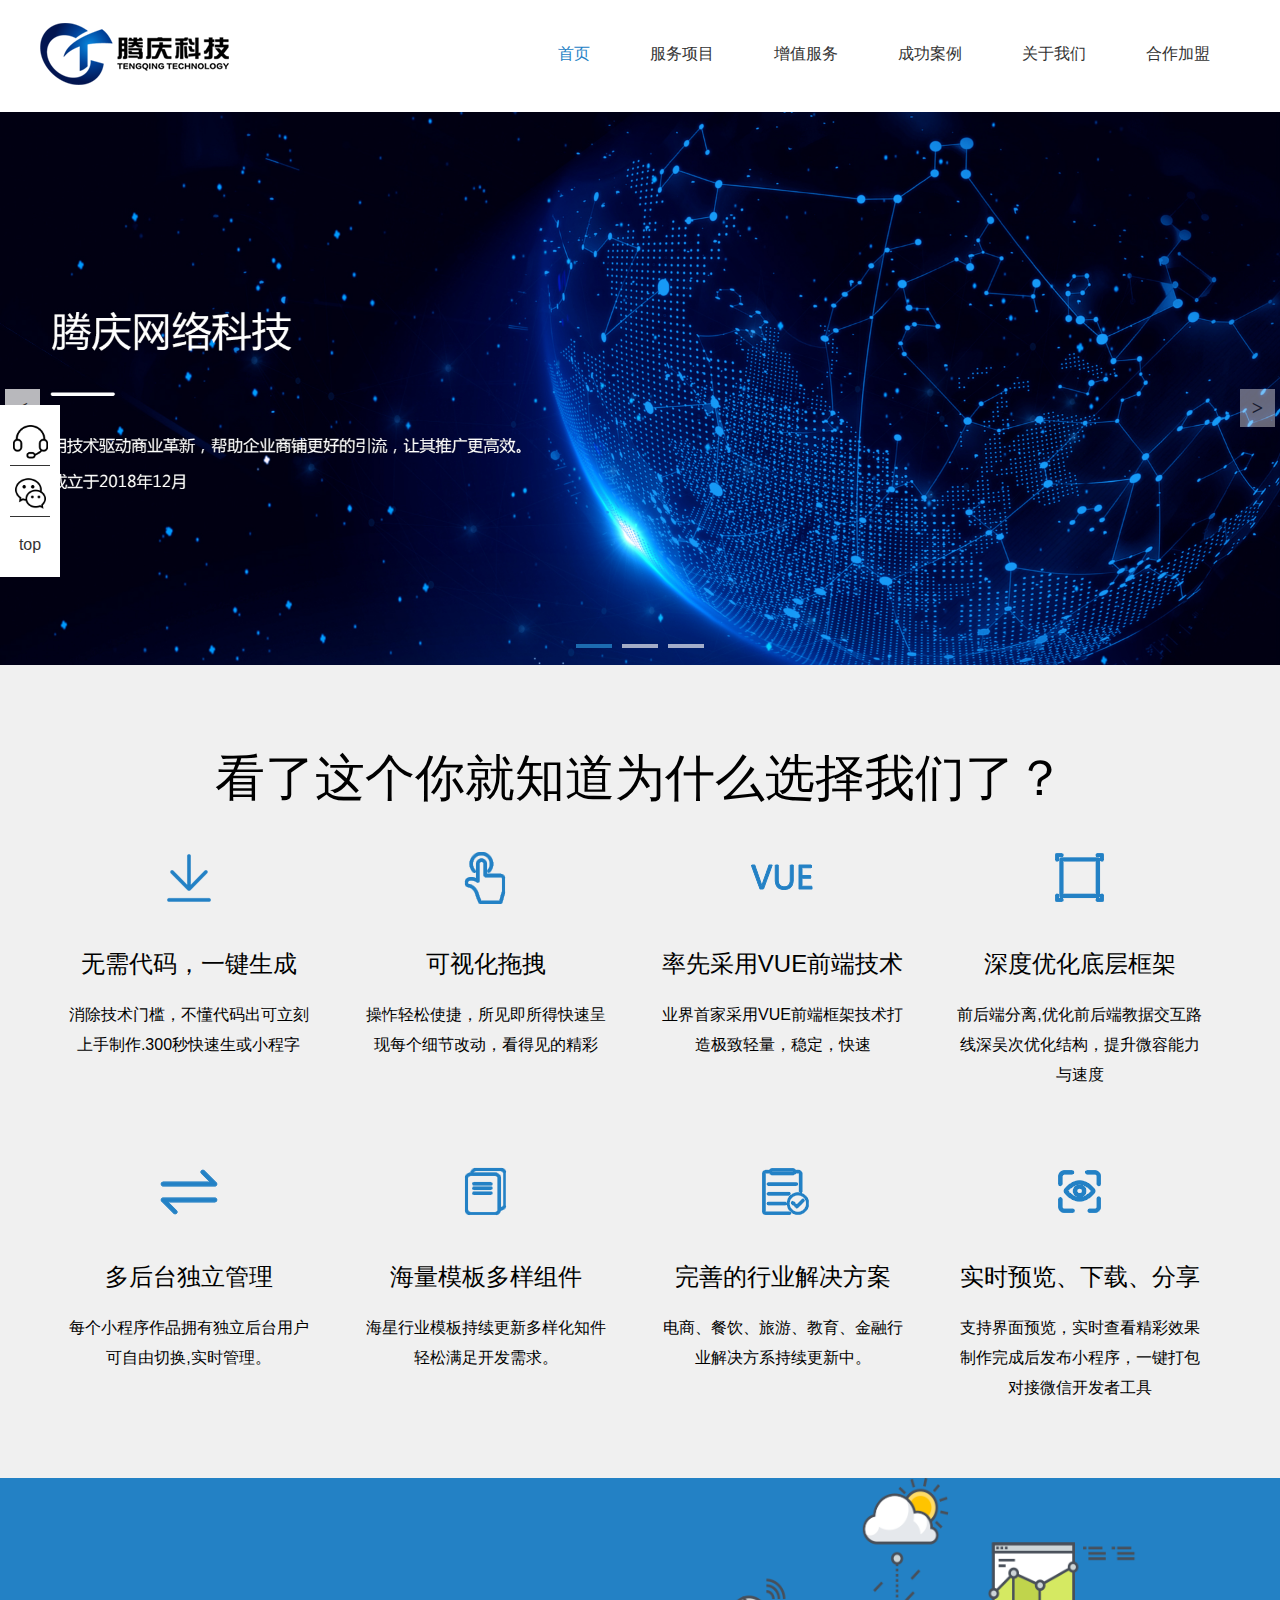
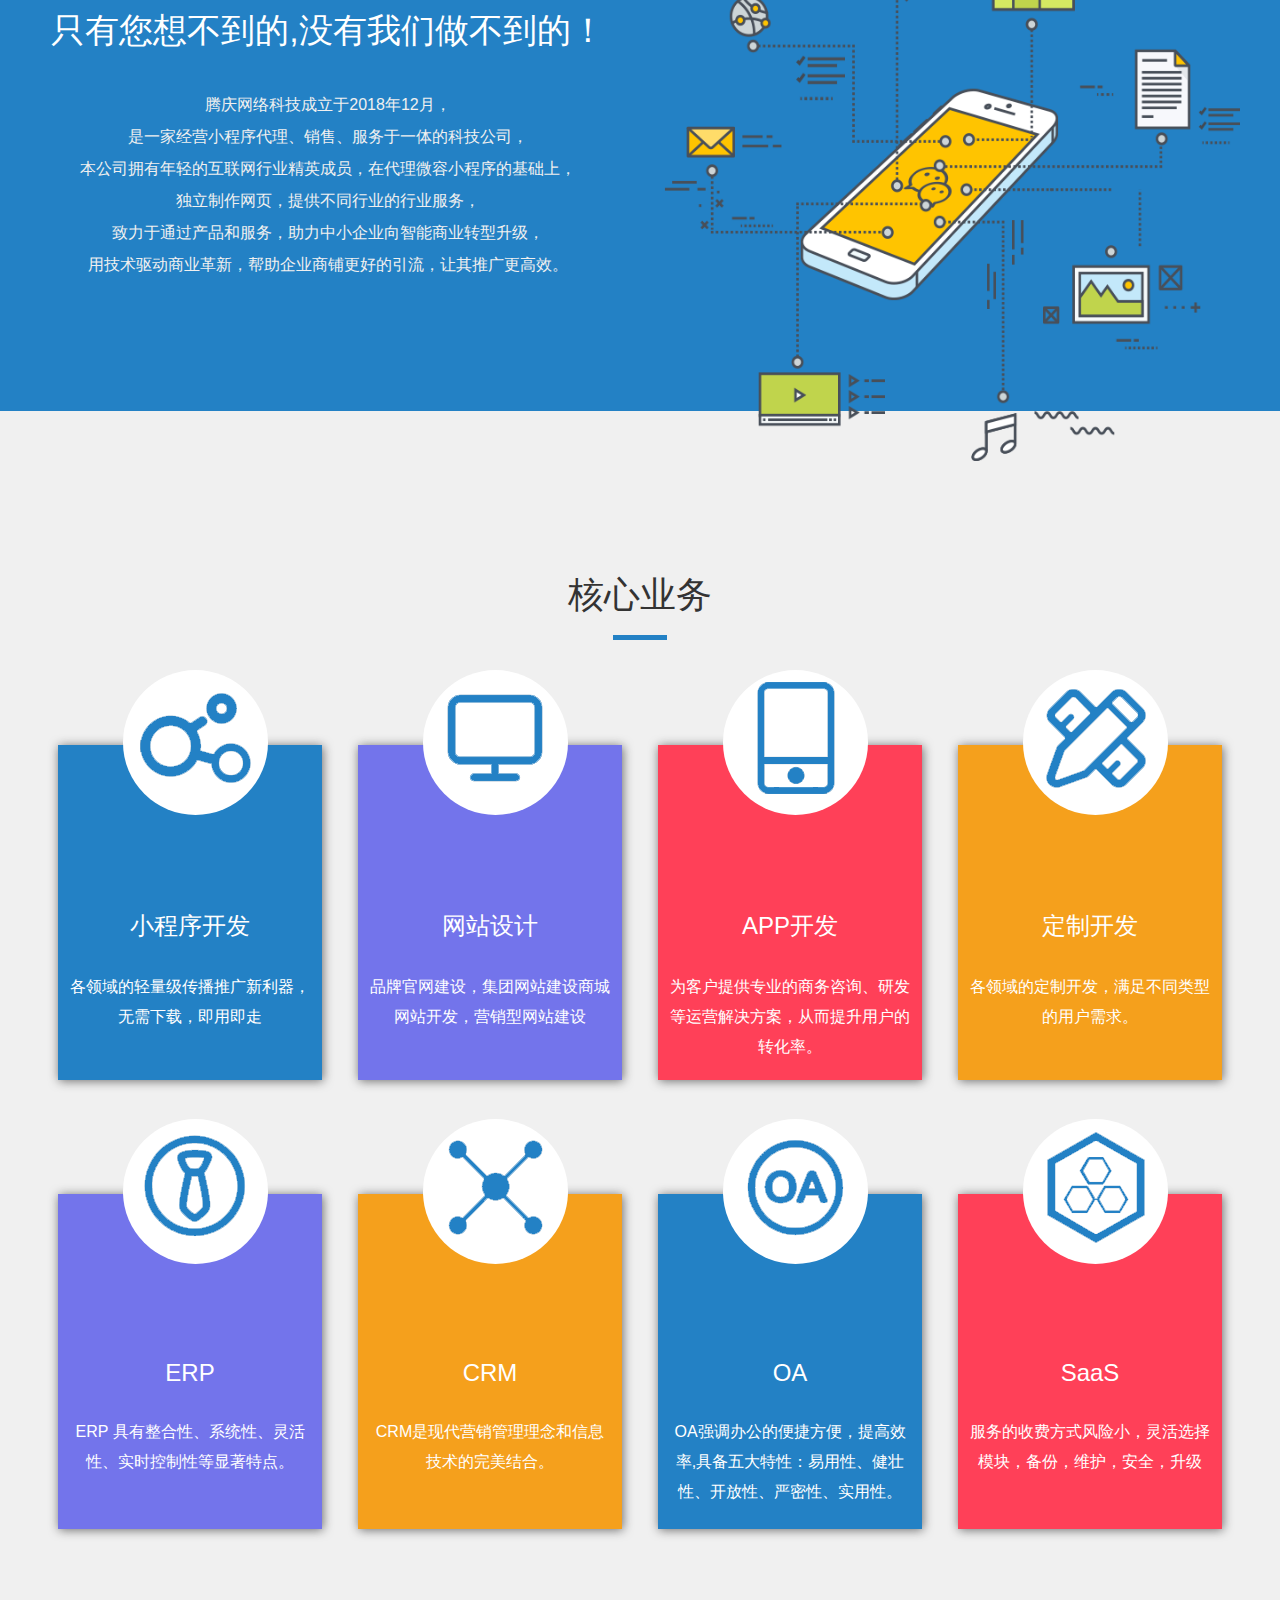
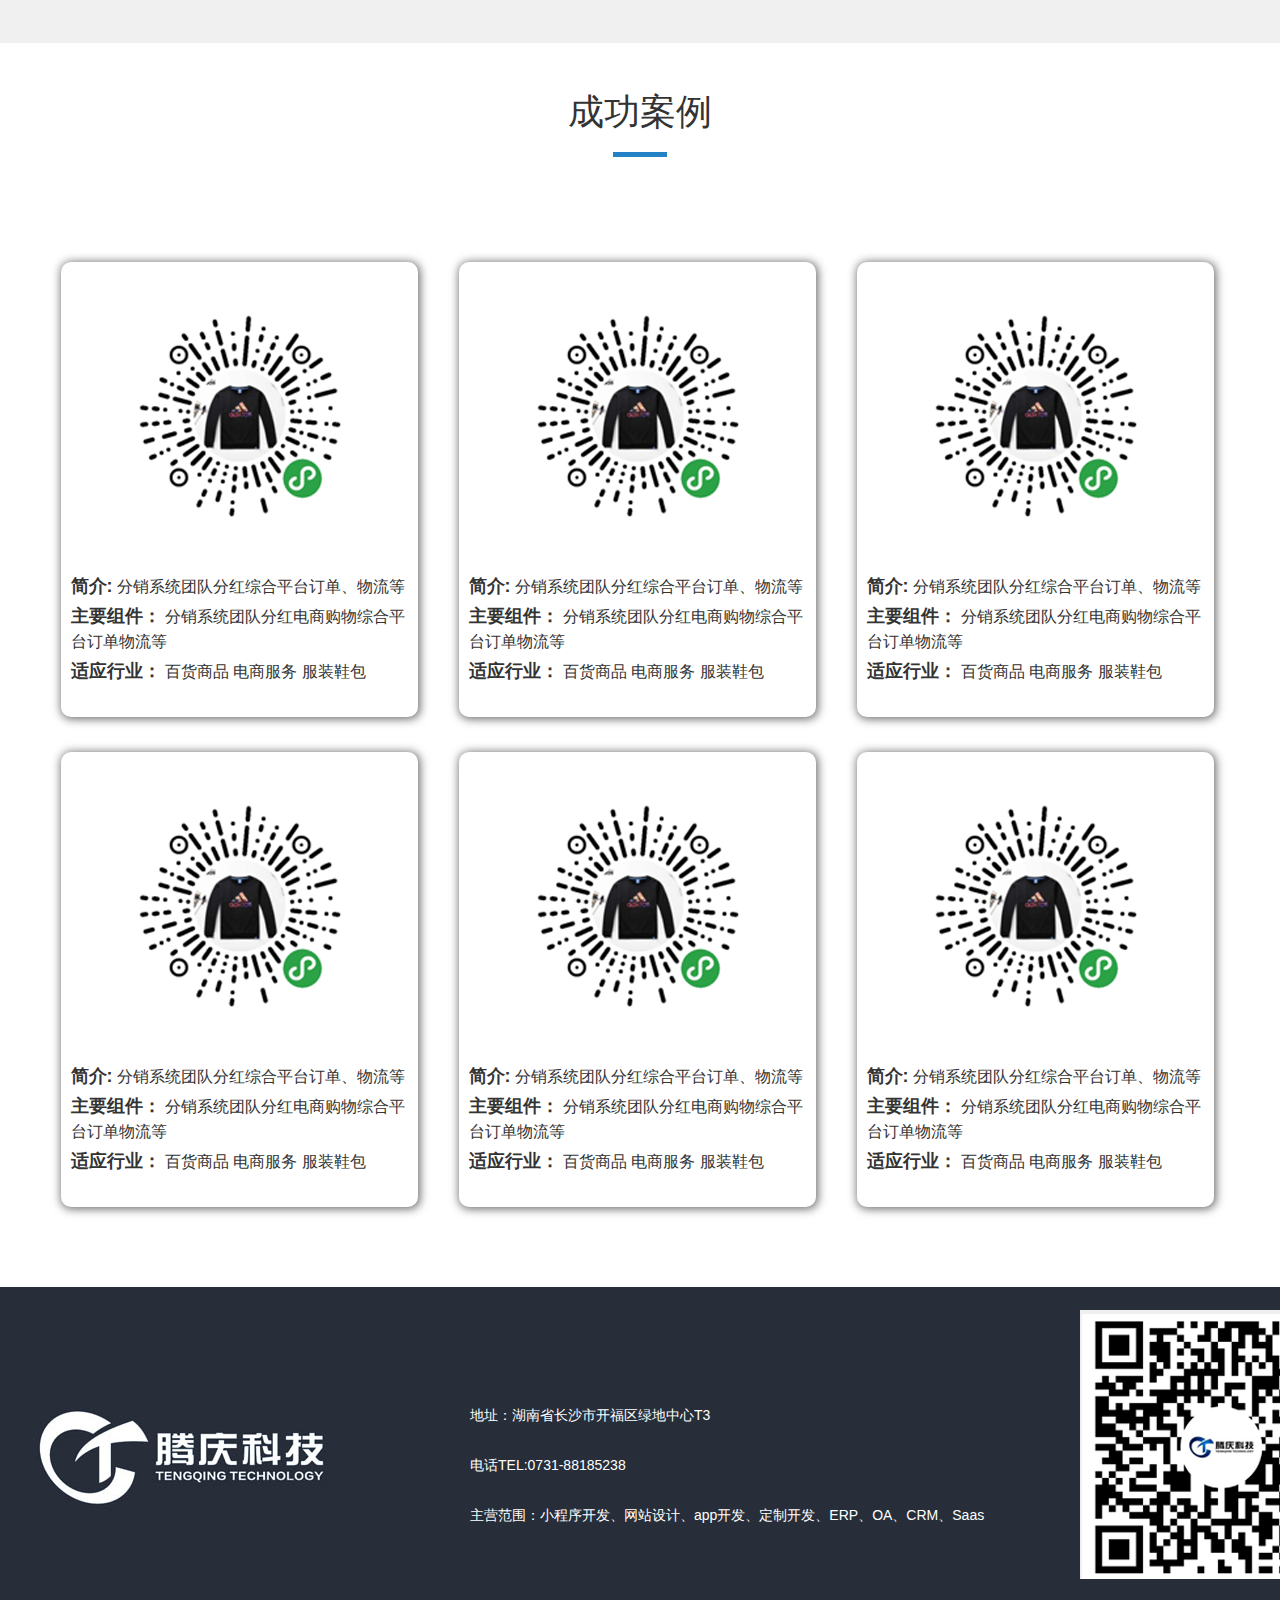
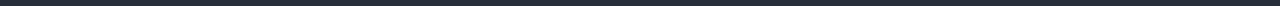
<file: index.html>
<!DOCTYPE html PUBLIC "-//W3C//DTD XHTML 1.0 Transitional//EN" "http://www.w3.org/TR/xhtml1/DTD/xhtml1-transitional.dtd">
<html xmlns="http://www.w3.org/1999/xhtml">
<head>
<meta http-equiv="Content-Type" content="text/html; charset=utf-8" />
<script src="pc/js/style.js"></script>
<title>无标题文档</title>
</head>

<body>
<script>
function browserRedirect() {
	var locationpc = "pc/index.html";
	var locationm = "m/index.html";
	var sUserAgent = navigator.userAgent.toLowerCase(); 
	var bIsIpad = sUserAgent.match(/ipad/i) == "ipad"; 
	var bIsIphoneOs = sUserAgent.match(/IPHONE os/i) == "iphone os"; 
	var bIsMidp = sUserAgent.match(/midp/i) == "midp"; 
	var bIsUc7 = sUserAgent.match(/rv:1.2.3.4/i) == "rv:1.2.3.4";
	var bIsUc = sUserAgent.match(/ucweb/i) == "ucweb"; 
	var bIsAndroid = sUserAgent.match(/android/i) == "android"; 
	var bIsCE = sUserAgent.match(/windows ce/i) == "windows ce"; 
	var bIsWM = sUserAgent.match(/windows mobile/i) == "windows mobile"; 
	if (!(bIsIpad || bIsIphoneOs || bIsMidp || bIsUc7 || bIsUc || bIsAndroid || bIsCE || bIsWM) )
			{ window.location.href=locationpc; } 
		else 
			{ window.location.href=locationm; }
		 } 
		browserRedirect();
</script>
</body>
</html>
</file>
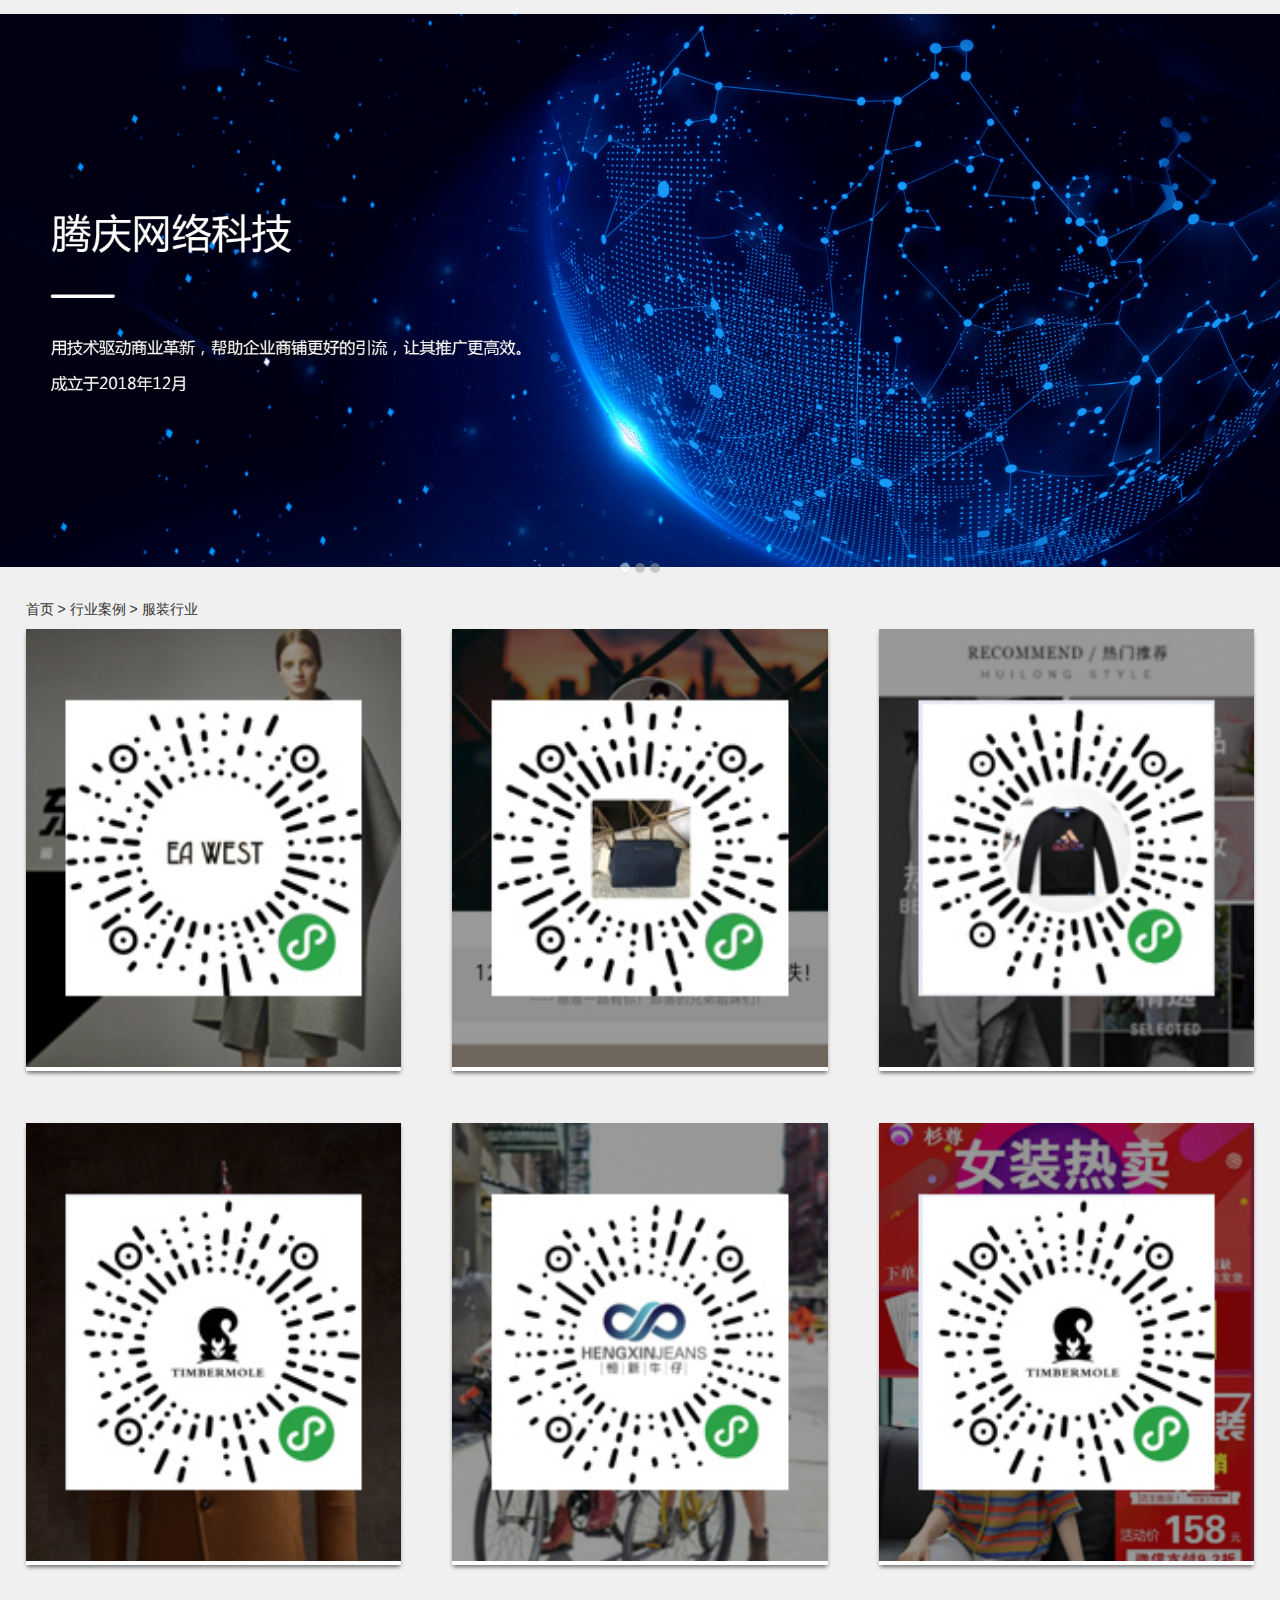
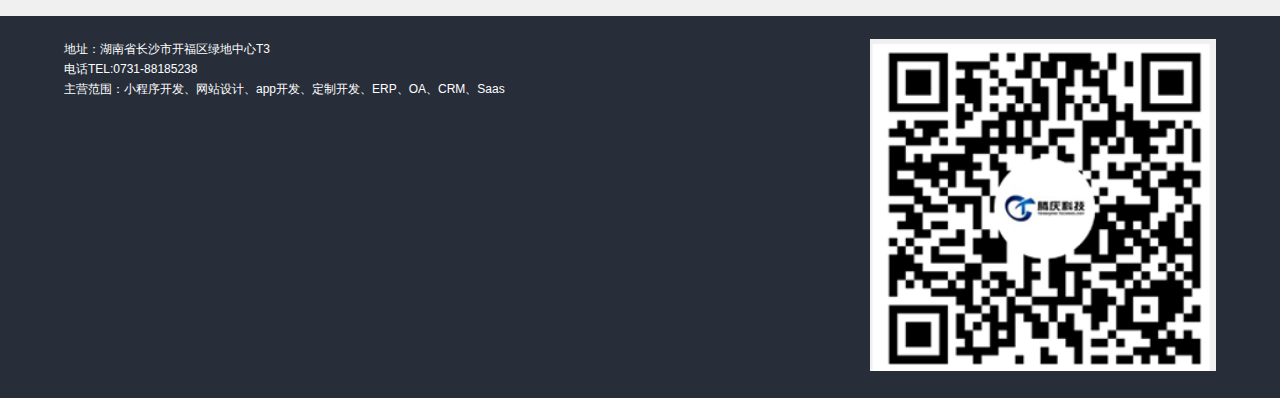
<file: m/clothingcase.html>
<!doctype html>
<html>
<head>
<meta charset="utf-8">
<meta name="viewport" content="width=device-width,target-densitydpi=high-dpi,initial-scale=1.0, minimum-scale=1.0, maximum-scale=1.0, user-scalable=no"/>
<title>腾庆科技</title>
<link href="css/style.css" rel="stylesheet" type="text/css">
</head>

<body>
<div  id="ctmargin">
<div id="slide" class="banner">
	<article class="container">
		<section>
		      <figure id="content_slider" class="swipslider">
		        <ul class="sw-slides">
		          <li class="sw-slide" v-for="banner in banners">
		            <figure class="wanted sw-content">
		              <img :src="banner" alt="Mafia Boss">
		            </figure>
		          </li>
		        </ul>
		      </figure>
		</section>
	</article>
</div>
<div class="ctmargin industrycase">
	<div class="bcnav">
    	<a :href="bcnav.href" v-for="(bcnav,index) in bcnavs">{{bcnav.text}} > </a> <a href="#">服装行业</a>
    </div>
    <ul>
    	<li v-for="(clothingcase,index) in clothingcases">
        	<img :src="clothingcase.img"/>
        </li>
    </ul>
</div>

<div class="bottom">
	<div class="ctmargin bottomcm">
        <div class="left bottomcmdz">
        	<p>地址：湖南省长沙市开福区绿地中心T3</p>
            <p>电话TEL:0731-88185238</p>
            <p>主营范围：小程序开发、网站设计、app开发、定制开发、ERP、OA、CRM、Saas</p>
        </div>
        <div class="right bottomcmdzimg"><img src="images/index_59.png"/></div>
    </div>
</div>
</div>
</body>
<script src="js/vue.js"></script>
<script src="js/style.js" ></script>
<script src="js/jquery.min.js"></script>
<script src="js/jquery-yys-slider.js"></script> 
<script src="js/pane.js"></script>
<script type="text/javascript" src="js/swipeslider.min.js"></script>
<script>
$(window).load(function() {
		      $('#full_feature').swipeslider();
		      $('#content_slider').swipeslider({
		        transitionDuration: 600,
		        autoPlayTimeout: 10000,
		        sliderHeight: '300px'
		      });
		      $('#responsiveness').swipeslider();
		      $('#customizability').swipeslider({
		        transitionDuration: 1500, 
		        autoPlayTimeout: 4000, 
		        timingFunction: 'cubic-bezier(0.38, 0.96, 0.7, 0.07)',
		        sliderHeight: '30%'});
		    });
</script>
</html>
</file>
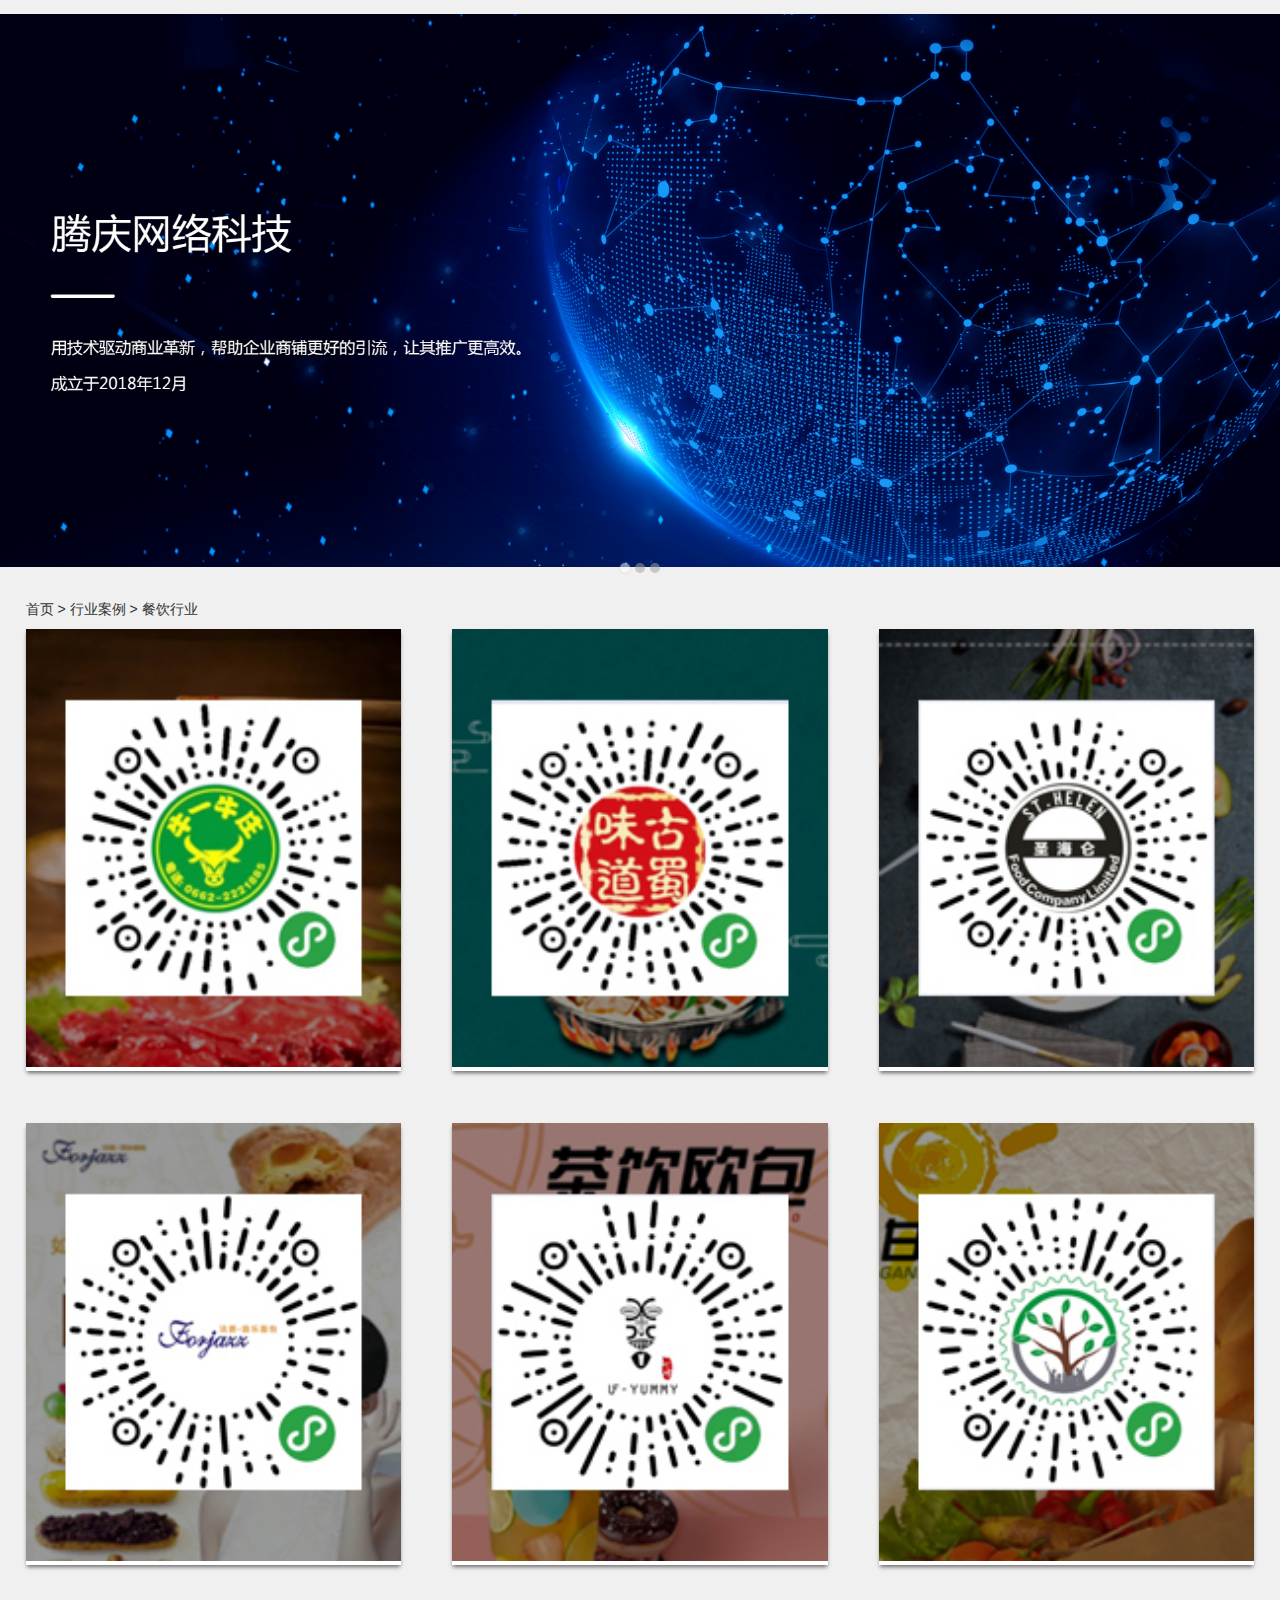
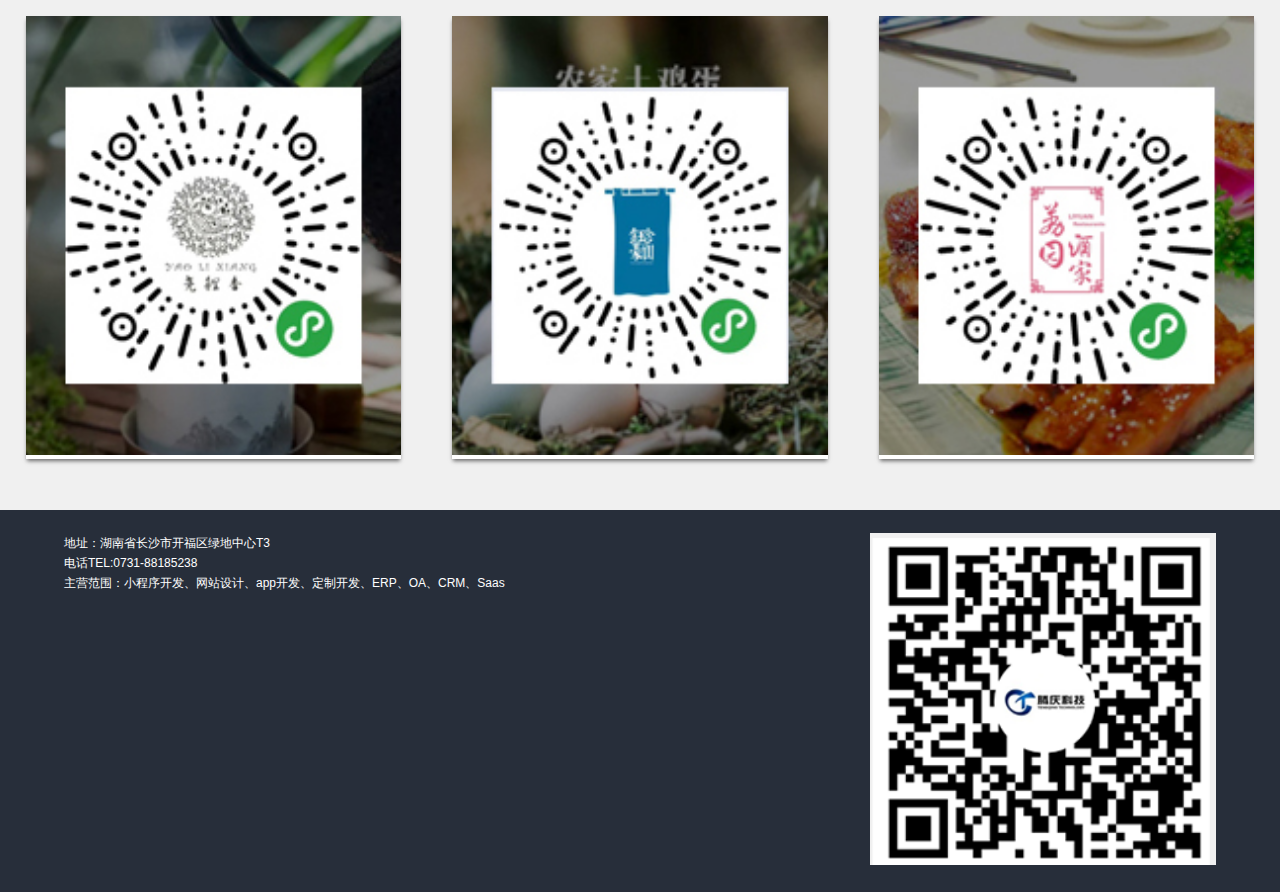
<file: m/mealcase.html>
<!doctype html>
<html>
<head>
<meta charset="utf-8">
<meta name="viewport" content="width=device-width,target-densitydpi=high-dpi,initial-scale=1.0, minimum-scale=1.0, maximum-scale=1.0, user-scalable=no"/>
<title>腾庆科技</title>
<link href="css/style.css" rel="stylesheet" type="text/css">
</head>

<body>
<div  id="ctmargin">
<div id="slide" class="banner">
	<article class="container">
		<section>
		      <figure id="content_slider" class="swipslider">
		        <ul class="sw-slides">
		          <li class="sw-slide" v-for="banner in banners">
		            <figure class="wanted sw-content">
		              <img :src="banner" alt="Mafia Boss">
		            </figure>
		          </li>
		        </ul>
		      </figure>
		</section>
	</article>
</div>
<div class="ctmargin industrycase">
	<div class="bcnav">
    	<a :href="bcnav.href" v-for="(bcnav,index) in bcnavs">{{bcnav.text}} > </a> <a href="#">餐饮行业</a>
    </div>
    <ul>
    	<li v-for="(mealcase,index) in mealcases">
        	<img :src="mealcase.img"/>
        </li>
    </ul>
</div>

<div class="bottom">
	<div class="ctmargin bottomcm">
        <div class="left bottomcmdz">
        	<p>地址：湖南省长沙市开福区绿地中心T3</p>
            <p>电话TEL:0731-88185238</p>
            <p>主营范围：小程序开发、网站设计、app开发、定制开发、ERP、OA、CRM、Saas</p>
        </div>
        <div class="right bottomcmdzimg"><img src="images/index_59.png"/></div>
    </div>
</div>
</div>
</body>
<script src="js/vue.js"></script>
<script src="js/style.js" ></script>
<script src="js/jquery.min.js"></script>
<script src="js/jquery-yys-slider.js"></script> 
<script src="js/pane.js"></script>
<script type="text/javascript" src="js/swipeslider.min.js"></script>
<script>
$(window).load(function() {
		      $('#full_feature').swipeslider();
		      $('#content_slider').swipeslider({
		        transitionDuration: 600,
		        autoPlayTimeout: 10000,
		        sliderHeight: '300px'
		      });
		      $('#responsiveness').swipeslider();
		      $('#customizability').swipeslider({
		        transitionDuration: 1500, 
		        autoPlayTimeout: 4000, 
		        timingFunction: 'cubic-bezier(0.38, 0.96, 0.7, 0.07)',
		        sliderHeight: '30%'});
		    });
</script>
</html>
</file>
<file: m/css/style.css>
@charset "utf-8";
/* CSS Document */
body,html,div,img,p,span,ul,li,h1,h2,h3,h4,h5,input,button{
	margin:0;
	border:0;
	padding:0;
	font-weight:normal;
	font-family:Arial, Helvetica, sans-serif;
	}
body{
	background:#f0f0f0;
	}
ul,li{
	list-style:none;
	}
a{
	font-size:16px;
	color:#333;
	text-decoration:none;
	}
.clear{
	clear:both;
	}
.left{
	float:left;
	}
.right{
	float:right;
	}
.banner{
	max-width: 100%;
	height: auto;
	margin: 0 auto;
	position: relative;
	z-index: 999;
	overflow: hidden;
}
.swipslider {
  position: relative;
  overflow: hidden;
  display: block;
  padding-top: 46%;
  margin:0;
  -webkit-user-select: none;
     -moz-user-select: none;
      -ms-user-select: none;
          user-select: none; 
}
.swipslider .sw-slides {
    display: block;
    padding: 0;
    list-style: none;
    width: 100%;
    height: 100%;
	min-width:405px;
	min-height:175px;
    white-space: nowrap;
    font-size: 0;
    -webkit-transform: translateX(0);
            transform: translateX(0);
    position: absolute;
    bottom: 0;
}
.swipslider .sw-slide {
    width: 100%;
    height: 100%;
	min-width:405px;
	min-height:175px;
    margin: auto;
    display: inline-block;
    position: relative; }
    .swipslider .sw-slide > img {
      position: absolute;
      top: 50%;
      left: 50%;
      -webkit-transform: translate(-50%, -50%);
              transform: translate(-50%, -50%);
      max-height: 100%;
      max-width: 100%;
      margin-left: auto;
      margin-right: auto;
      -webkit-user-select: none;
         -moz-user-select: none;
          -ms-user-select: none;
              user-select: none; }
.swipslider .sw-slide .sw-content {
      width: 100%;
      height: 100%;
      margin-left: 0;
      margin-right: 0;
      font-size: 14px; 
	  }
.sw-next-prev {
  font-family: "Courier New", Courier, monospace;
  height: 20px;
  width: 20px;
  display:none;
  text-align: center;
  vertical-align: middle;
  position: absolute;
  line-height: 20px;
  font-size: 14px;
  font-weight: bolder;
  color: rgba(160, 160, 160, 0.53);
  top: 50%;
  -webkit-transform: translateY(-50%);
          transform: translateY(-50%);
  background-color: rgba(255, 255, 255, 0);
  border-radius: 50%;
  text-decoration: none;
  transition: all .2s ease-out;
  cursor: pointer;
  -webkit-user-select: none;
     -moz-user-select: none;
      -ms-user-select: none;
          user-select: none; }
  .sw-next-prev:hover {
    background-color: rgba(255, 255, 255, 0.74); }
  .sw-next-prev:active {
    background-color: rgba(255, 255, 255, 0.5); }

.sw-prev {
  left: 2%; }
.sw-prev::after {
    content: '<'; 
	}
.sw-next {
  right: 2%; }
.sw-next::after {
    content: '>'; 
	}
.sw-bullet {
  position: absolute;
  bottom: 2%;
  list-style: none;
  display: block;
  width: 100%;
  text-align: center;
  padding: 0;
  margin: 0; }
.sw-bullet li {
    width: 10px;
    height: 10px;
    background-color: rgba(160, 160, 160, 0.53);
    border-radius: 50%;
    display: inline-block;
    cursor: pointer;
    transition: all .2s ease-out; }
    .sw-bullet li:hover {
      background-color: rgba(255, 255, 255, 0.74); }
    .sw-bullet li.active {
      background-color: rgba(255, 255, 255, 0.5);
      box-shadow: 0 0 2px rgba(160, 160, 160, 0.53); }
    .sw-bullet li:not(:last-child) {
      margin-right: 5px; }
.banner .wanted img{
	width:100%;
	min-width:405px;
	min-height:185px;
	}
/*banner结束*/
.tqnav{
	width:100%;
	background:#fff;
	padding:33px 0;
	overflow:hidden;
	margin-bottom:10px;
	}
.tqnav ul li{
	text-align:center;
	width:25%;
	float:left;
	}
.tqnav ul li a{
	font-size:14px;
	}
.tqnav ul li img{
	width:36px;
	}
.understandtq{
	background:#fff;
	padding:0 2%;
	overflow:hidden;
	padding-bottom:20px;
	}
.understandtq h3{
	text-align:center;
	font-size:18px;
	font-weight:normal;
	margin:20px 0;
	}
.understandtq .understandtqimg,.understandtq ul{
	width:46%;
	}
.understandtq ul li{
	width:100%;
	margin-bottom:10px;
	overflow:hidden;
	line-height:18px;
	}
.understandtq ul li img{
	width:15px;
	margin-right:10px;
	}
.understandtq ul li h4{
	font-size:12px;
	color:#666;
	}
.introduce{
	padding:20px 2%;
	background:#2381c5;
	margin-bottom:20px;
	color:#fff;
	}
.introduces{
	width:52%;
	}
.introduce img{
	width:48%;
	margin-top:5%;
	}
.introduce h4{
	font-size:18px;
	margin-bottom:10px;
	text-align:center;
	}
.introduces p{
	font-size:12px;
	line-height:18px;
	color:#f0f0f0;
	text-indent:25px;
	}
.ctmargin h2{
	font-size:24px;
	color:#333;
	text-align:center;
	margin-bottom:70px;
	}
.ctmargin h2 span{
	width:36px;
	height:3px;
	background:#2381c5;
	display:block;
	margin:0 auto;
	margin-top:10px;
	}
.cbtq{
	overflow:hidden;
	}
.cbtq ul li{
	width:42%;
	height:220px;
	margin:0 2%;
	margin-bottom:70px;
	padding: 0 2%;
	text-align:center;
	color:#fff;
	box-shadow:#6a6a6a 1px 1px 10px 0.1px ;
	position:relative;
	z-index:1;
	float:left;
	}
.cbtqimg{
	width:100px;
	height:100px;
	border-radius:100px;
	background:#fff;
	margin:0 auto;
	margin-top:-50px;
	margin-bottom:60px;
	overflow:hidden;
	}
.cbtqimg img{
	width:80%;
	margin:10%;
	}
.cbtq ul li h4{
	font-size:18px;
	margin-bottom:20px;
	}
.cbtq ul li p{
	font-size:12px;
	line-height:20px;
	}
.bluebg{
	background:#2381c5;
	}
.violetbg{
	background:#7374eb;
	}
.redbg{
	background:#ff4058;
	}
.yellowbg{
	background:#f5a01c;
	}
.casetq{
	height:380px;
	width:100%;
	padding:20px 0;
	background:url(../images/indexbg_02.jpg) no-repeat;
	background-size:100% 100%;
	overflow:hidden;
	margin-bottom:20px;
	user-select: none;
	}
.casetq h2{
	margin-bottom:25px;
	color:#fff;
	}
.casetq h2 span{
	background:#fff;
	}
.casetq .part-tese .gallery_container{
	top:0;
	}
.casetq .part-tese,.casetq .part-tese .gallery_container{
	width:100%;
	}
.casetq .threeD_gallery_wrap{
	position:relative;
	margin:0 auto;
	left:0;
	}
.casetqimg img{
	width:60%;
	margin:20px 20%;
	overflow:hidden;
	}
.casetq ul li b{
	font-size:12px;
	}
.casetq ul li p{
	font-size:12px;
	color:#333;
	line-height:20px;
	width:94%;
	margin:0 auto;
	}
.bottom{
	width:100%;
	background:#272e3a;
	padding:23px 0;
	overflow:hidden;
	}
.bottomcm{
	width:90%;
	margin:0 auto;
	}
.bottomcmba{
	margin:80px 88px 0 0;
	}
.bottomcmdz{
	width:65%;
	}
.bottomcmdz p{
	font-size:12px;
	color:#fff;
	line-height:20px;
	}
.bottomcmdzimg{
	width:30%;
	}
.bottomcmdzimg img{
	width:100%;
	}
/*服务项目*/
.smallprogrambox{
	margin-bottom:0;
	}
.smallprogramkf h2{
	color:#fff;
	margin-bottom:30px;
	font-size:20px;
	}
.smallprogramkf img{
	width:90%;
	margin:0 5%;
	}
.smallprograms{
	width:90%;
	margin:0 5%;
	margin-top:40px;
	text-align:center;
	}
.smallprogramkf b{
	width:100%;
	display:block;
	line-height:30px;
	}
.smallprogramkf p{
	line-height:18px;
	font-size:12px;
	}
.webdesignbox{
	background:#fff;
	overflow:hidden;
	}
.webdesign h2{
	color:#333;
	}
.webdesign img{
	float:left;
	width:60%;
	margin:0;
	margin-left:5%;
	margin-top:10%;
	}
.webdesigns{
	width:25%;
	margin-right:5%;
	}
.webdesigns ul li{
	padding:10% 3%;
	margin-bottom:20px;
	font-size:12px;
	color:#333;
	text-align:center;
	box-shadow:#6a6a6a 0px 2px 5px -1px ;
	}
.processbox{
	background:url(../images/process_02.jpg) no-repeat;
	background-size:100% 100%;
	padding:20px 0;
	}
.process h2{
	color:#fff;
	font-size:20px;
	margin-bottom:15px;
	text-align:center;
	}
.process h4{
	color:#fff;
	text-align:center;
	font-size:16px;
	margin-bottom:10px;
	text-transform:uppercase;
	}
.process span{
	width:20px;
	height:3px;
	background:#fff;
	margin:0 auto;
	display:block;
	margin-bottom:23px;
	}
.process p{
	text-align:center;
	color:#fff;
	font-size:12px;
	width:96%;
	margin:0 auto;
	margin-bottom:30px;
	}
.process img{
	width:96%;
	display:block;
	margin:0 auto;
	}
/*客户服务*/
.cubanner{
	margin-bottom:0;
	}
.customerbox{
	padding:20px 0;
	margin-bottom:0;
	overflow:hidden;
	}
.customertitle{
	width:175px;
	height:40px;
	margin:0 auto;
	margin-bottom:15px;
	position:relative;
	z-index:1;
	}
.customertitle .customertitleh2{
	position:absolute;
	left:23%;
	z-index:999;
	}
.customertitle h3,.customertitle h2{
	font-size:12px;
	text-align:center;
	color:#fff;
	width:90px;
	background:#2381c5;
	margin-bottom:5px;
	text-transform: uppercase;
	}
.customertitle h2{
	font-size:16px;
	color:#fff;
	}
.customerbox p.customertitlep{
	font-size:12px;
	color:#fff;
	width:100%;
	text-align:center;
	}
.customertitle span{
	width:175px;
	height:3px;
	background:#fff;
	display:block;
	margin-top:6px;
	position:absolute;
	left:0px;
	}
.customer{
	width:96%;
	margin:0 auto;
	}
.customer img,.customers{
	width:100%;
	}
.customer img{
	border-radius:15px;
	}
.customers{
	margin-top:10px;
	}
.customers p{
	text-align:left;
	color:#fff;
	font-size:12px;
	line-height:20px;
	margin-bottom:5px;
	}
.customers p span{
	text-align:center;
	width:15px;
	height:15px;
	line-height:15px;
	background:#fff;
	border-radius:15px;
	margin-right:5px;
	margin-top:1px;
	color:#333;
	display:block;
	float:left;
	}
.customerboxb{
	background:#fff;
	}
.customerboxb .customertitle h2,.customerboxb .customertitle h3{
	background:#fff;
	color:#333;
	}
.customerboxb p.customertitlep{
	color:#333;
	}
.customerboxb .customertitle span{
	background:#2381c5;
	}
.customerboxb .customers p{
	color:#333;
	}
.customerboxb .customers p span{
	background:#2381c5;
	color:#fff;
	}
.customerboxf,.customerboxf .customertitle h2,
.customerboxf .customertitle h3{
	background:#f0f0f0;
	}
.customerboxWathet,.customerboxWathet .customertitle h2,.customerboxWathet .customertitle h3{
	background:#d3edff;
	}
.casesetjbox{
	width:100%;
	background:#fff;
	border-top:1px solid #d5d5d5;
	padding:35px 0;
	box-shadow:#6a6a6a 0 3px 4px -1px ;
	margin-bottom:75px;
	}
.industrycase h2{
	margin-bottom:20px;
	}
.industrycase ul li{
	width:29.33%;
	margin:0 2%;
	margin-bottom:4%;
	float:left;
	background:#fff;
	box-shadow:#6a6a6a 0 3px 4px -1px ;
	}
.industrycase ul li img{
	width:100%;
	}
.industrycase ul li p{
	padding:5px 0;
	text-align:center;
	}
.bcnav{
	height:40px;
	line-height:40px;
	width:96%;
	margin:0 auto;
	}
.bcnav a{
	font-size:14px;
	}
.pageination_align {
	text-align: center;
	margin-bottom:80px;
	}
.pageination {
	color: #48576a;
	font-size: 12px;
	display: inline-block;
	user-select: none;
	}
.pagination_page {
	border: 1px solid #d1dbe5;
	border-right: 0;
	background: #fff;
	font-size: 13px;
	width:60px;
	height: 60px;
	line-height:60px;
	text-align:center;
	cursor: pointer;
	box-sizing: border-box;
	text-align: center;
	float: left;
	border-radius:10px;
	margin-right:20px;
	}
.pagination_page_right {
	border-right: 1px solid #d1dbe5;
	}
.pagination_page:hover {
	color: #20a0ff;
	}
.disabled {
	display:none;
	}
.pagination_page_active {
	border-color: #20a0ff;
	background-color: #20a0ff;
	color: #fff !important;;
	cursor: default;
	}
/*关于我们*/
.aboutpadding{
	padding-bottom:0;
	}
[v-cloak] {
    display: none;
}
.tabs {
    font-size: 14px;
    color:#657180;
}
.tabs-bar{
	width:100%;
	margin:0 auto;
	margin-top:20px;
	}
.tabs-tab {
    display: inline-block;
	width:14%;
	padding:2% 1%;
	text-align:center;
	font-size:12px;
    margin:0 2%;
    background: #fff;
    cursor: pointer;
    position: relative;
}
.tabs-tab-active {
    color: #fff;
	background:#2381c5;
}
.tabs-tab-active:before {
    content: '';
    display: block;
    height: 1px;
    background: #3399ff;
    position: absolute;
    top: 0;
    left: 0;
    right: 0;
}
.contactusbox{
	width:96%;
	margin:0 auto;
	position:relative;
	overflow:hidden;
	}
.contactusz img{
	position:absolute;
	left:-52%;
	top:38%;
	z-index:99999;
	border-radius:0;
	width:58%;
	}
.contactusz{
	width:65%;
	height:180px;
	margin-bottom:30px;
	border:5px solid #2381c5;
	box-shadow:#6a6a6a 0 3px 6px -1px ;
	position:relative;
	z-index:1;
	}
.contactuszbg{
	width:86%;
	background:#fff;
	margin:0 auto;
	margin-top:4%;
	box-shadow:#6a6a6a 0 3px 6px -1px ;
	padding:5%;
	}
.contactuszbg h4{
	font-size:12px;
	font-weight:bold;
	color:#333;
	line-height:18px;
	margin-bottom:5px;
	}
.contactuszbg p{
	font-size:9px;
	text-indent:20px;
	color:#666;
	line-height:17px;
	}
.aboutmap{
	position:relative;
	z-index:1;
	}
.aboutmap img{
	width:100%;
	}
.aboutaddress{
	position:absolute;
	z-index:999;
	bottom:0;
	left:0;
	width:100%;
	padding:10px 0;
	background:rgba(0,0,0,0.5);
	color:#fff;
	font-size:12px;
	}
.aboutaddressz{
	width:96%;
	margin:0 auto;
	}
.aboutaddressz p{
	line-height:20px;
	}
.recruitbox{
	width:100%;
	margin:0 auto;
	margin-bottom:25px;
	position:relative;
	z-index:1;
	}
.recruitboxl{
	width:75%;
	background:#fff;
	padding:2%;
	padding-right:12%;
	box-shadow:#6a6a6a -1px 5px 5px -1px ;
	}
.recruitboxl p{
	font-size:10px;
	line-height:18px;
	color:#333;
	}
.recruitboxr{
	position:absolute;
	z-index:999;
	background:url(../images/recruit_03.png) no-repeat;
	background-size:100%;
	width:86px;
	height:74px;
	line-height:74px;
	text-align:center;
	color:#fff;
	font-size:14px;
	}
.rpadding{
	padding-left:12%;
	padding-right:0;
	width:75%;
	}
.leftfloat{
	left:0;
	}
.rightfloat{
	right:0;
	}
.salefloat,.webfloat{
	top:30%;
	}
.cityfloat{
	top:28%;
	}
.webfloat{
	line-height:20px;
	padding:10px;
	width:65px;
	height:54px
	}
.designfloat{
	top:35%;
	}
.phonefloat{
	top:20%;
	}
.customizedfloat{
	}
.honortitle span{
	width:200px;
	left:-15px;
	}
.honortitle .customertitleh2,.honortitle .customertitleh2 h2,.honortitle .customertitleh2 h3{
	width:155px;
	left:5%;
	}
.honorbox{
	width:100%;
	background:#fff;
	padding-top:20px;
	overflow:hidden;
	}
.honorboxm{
	width:96%;
	margin:0 auto;
	}
.honorul h3{
	text-align:center;
	font-size:16px;
	color:#333;
	margin-bottom:10px;
	}
.honorul{
	overflow:hidden;
	margin-bottom:20px;
	}
.honorul ul li{
	float:left;
	width:20%;
	margin:0 2%;
	text-align:center;
	color:#657180;
	font-size:12px;
	}
.honorul ul li.honorliwidth{
	width:48%;
	}
.honorul2 ul li{
	width:27%;
	}
.honorul2 ul li.honorliwidth{
	width:34%;
	}
.honorul ul li img{
	width:100%;
	margin-bottom:10px;
	}
.honorimg{
	width:96%;
	margin:20px auto;
	}
.honorimg img{
	width:100%;
	margin:0;
	}
.businessbox{
	padding:20px 0;
	margin-bottom:20px;
	}
.businessboxm{
	margin:0 auto;
	}
.businessboxm ul{
	height:403px;
	overflow:hidden;
	}
.businessboxm ul li{
	width:24.7%;
	overflow:hidden;
	height:66.5px;
	float:left;
	border-bottom:1px solid #c8c8c8;
	border-right:1px solid #c8c8c8;
	text-align:center;
	}
.businessboxm ul li img{
	width:100%;
	margin-top:15px;
	}
.joininbox{
	width:100%;
	margin-top:20px;
	background:#2381c5 url(../images/bg.jpg) no-repeat;
	background-size:100%;
	overflow:hidden;
	}
.joinin{
	width:100%;
	margin:0 auto;
	}
.joininl{
	width:96%;
	margin:0 auto;
	}
.joininl input{
	width:100%;
	height:40px;
	overflow: hidden;
	margin: 0 auto;
	border: 1px solid #fff;
	border-radius: 5px;
	color: #333;
	text-indent: 15px;
	display: block;
	margin-top: 20px;
	font: 14px/34px "microsoft yahei";
	background:#fff;
	}
.joininl button{
	width:100%;
	height:40px;
	verflow: hidden;
	margin: 0 auto;
	border: none;
	border-radius: 5px;
	color: #fff;
	display: block;
	margin-top: 20px;
	font-size: 18px;
	background: linear-gradient(to bottom, #f5a01c, #b46d00);
	cursor:pointer;
	}
.joininr{
	color:#fff;
	width:90%;
	margin:10px auto;
	}
.joininr h3{
	font-size:22px;
	margin-top:10px;
	}
.joininr p{
	line-height:25px;
	font-size:14px;
	}
/*公司活动*/
.activitybox{
	width:100%;
	height:100px;
	margin-bottom:220px;
	background:#2381c5;
	padding-top:40px;
	}
.part-tese{
	position:relative;
	z-index:1;
	width:100%;
	margin:0 auto;
	}
.part-tese.show .gallery_container{
	opacity:1;
	transform:translateY(0);
	-ms-transform:translateY(0);
	-webkit-transform:translateY(0);
	-moz-transform:translateY(0);
	-o-transform:translateY(0);
	transition:all 1s .1s;
	-webkit-transition:all 1s .1s;
	-moz-transition:all 1s .1s;
	-o-transition:all 1s .1s;
	}
.part-tese .gallery_container{
	position:absolute;
	width:100%;
	top:0px;
	height:310px;
	overflow:hidden;
	}
.part-tese .gallery_container .gallery_wrap{
	width:60%;
	width:0 auto;
	}
.threeD_gallery_wrap{
	margin:0 auto;
	left:0;
	-webkit-perspective:1390px;
	-moz-perspective:1390px;
	-ms-perspective:1390px;
	perspective:1390px;
	}
.front_side{
	z-index:5;
	}
.threeD_gallery_item{
	position:absolute;
	cursor:pointer;
	-webkit-transition:all .5s ease;
	-moz-transition:all .5s ease;
	-ms-transition:all .5s ease;
	-o-transition:all .5s ease;
	transition:all .5s ease;
	width:100%;
	border-radius:10px;
	background:#fff;
	box-shadow:#6a6a6a 1px 1px 10px 0.1px ;
	}
.part-tese .gallery_right_middle{
	z-index:3;
	top:20px;
	right:-40px;
	transform:translateX(200px) translateZ(-300px) scale(.95);
	}
.gallery_right_middle{
	z-index:3;
	transform:translateX(90px) translateZ(-364px) scale(.99);
	}
.gallery_out{
	transform:translateX(0) translateZ(0) scale(.95);
	z-index:-1;opacity:0!important
	}
.part-tese .gallery_left_middle{
	z-index:3;
	top:20px;
	left:-40px;
	transform:translateX(-200px) translateZ(-300px) scale(.95);
	}
.gallery_left_middle{
	z-index:3;
	transform:translateX(-90px) translateZ(-364px) scale(.99);
	}
.gallery_container .prev{left: 0;}
.gallery_container .next{right: 0;}
.gallery_container .prev,.gallery_container .next{
	position: absolute;
	top: 15px;
	width: 20%;
	height: 310px;
	z-index:99;
	}
.gallery_container .prev:hover,.gallery_container .next:hover{
	-webkit-tap-highlight-color: transparent;
	}
.activityul{
	width:90%;
	height:255px;
	background:#fff;
	padding:5%;
	box-shadow:#6a6a6a 0 3px 4px -1px ;
	}
.activityul img{
	width:100%;
	margin-bottom:10px;
	}
.activityul ul li{
	line-height:18px;
	font-size:12px;
	color:#333;
	margin-left:15px;
	position:relative;
	z-index:1;
	}
.activityul ul li span{
	width:10px;
	height:10px;
	border-radius:10px;
	display:block;
	background:#333;
	float:left;
	margin-left:-15px;
	margin-top:5px;
	}
.activityul .activityjoin{
	text-align:center;
	margin:10px 0;
	}
.activityul .activityjoin a{
	border:1px solid #2381c5;
	color:#2381c5;
	padding:2% 5%;
	border-radius:5px;
	}
.front_side .activityul .activityjoin{
	position:absolute;
	z-index:999;
	left:0px;
	bottom:-35px;
	margin:0;
	width:100%;
	height:55px;
	background:url(../images/activity_15.png) no-repeat bottom;
	}
.front_side .activityul .activityjoin a{
	border:none;
	background:#2381c5;
	color:#fff;
	}
.developbox{
	width:100%;
	background:#fff;
	margin-bottom:20px;
	}
.developboxm{
	width:96%;
	margin:0 auto;
	height:320px;
	position: relative;
	z-index:1;
	}
.developboxm .developboxmx{
	width:3px;
	height:100%;
	background:#2381c5;
	margin:0 auto;
	}
.developfl,.developfr{
	width:50%;
	position:absolute;
	z-index:999;
	}
.developfl{
	left:7px;
	top:60px;
	}
.developfr{
	right:7px;
	top:120px;
	}
.developflz{
	margin-bottom:120px;
	}
.developflz p{
	font-size:12px;
	line-height:20px;
	width:40%;
	color:#333;
	}
.developflz .developflzr{
	background: url(../images/activity_19.png) no-repeat;
	background-size:100%;
	width:40%;
	padding:3% 0;
	min-height:21px;
	margin-left:2%;
	text-align:center;
	color:#fff;
	font-size:12px;
	}
.developflz span{
	width:15px;
	height:15px;
	border-radius:15px;
	background:#2381c5;
	display:block;
	margin-left:2%;
	margin-top:5px;
	}
.developfr .developflz .developflzr{
	margin-left:0;
	margin-right:5px;
	transform:scaleX(-1);
	position:relative;
	z-index:1;
	}
.developfr .developflz .developflzr b{
	font-weight:normal;
	position:absolute;
	z-index:999;
	transform:scaleX(-1);
	left:10px;
	}
.developfr .developflz span{
	margin-left:0;
	margin-right:5px;
	}
</file>
